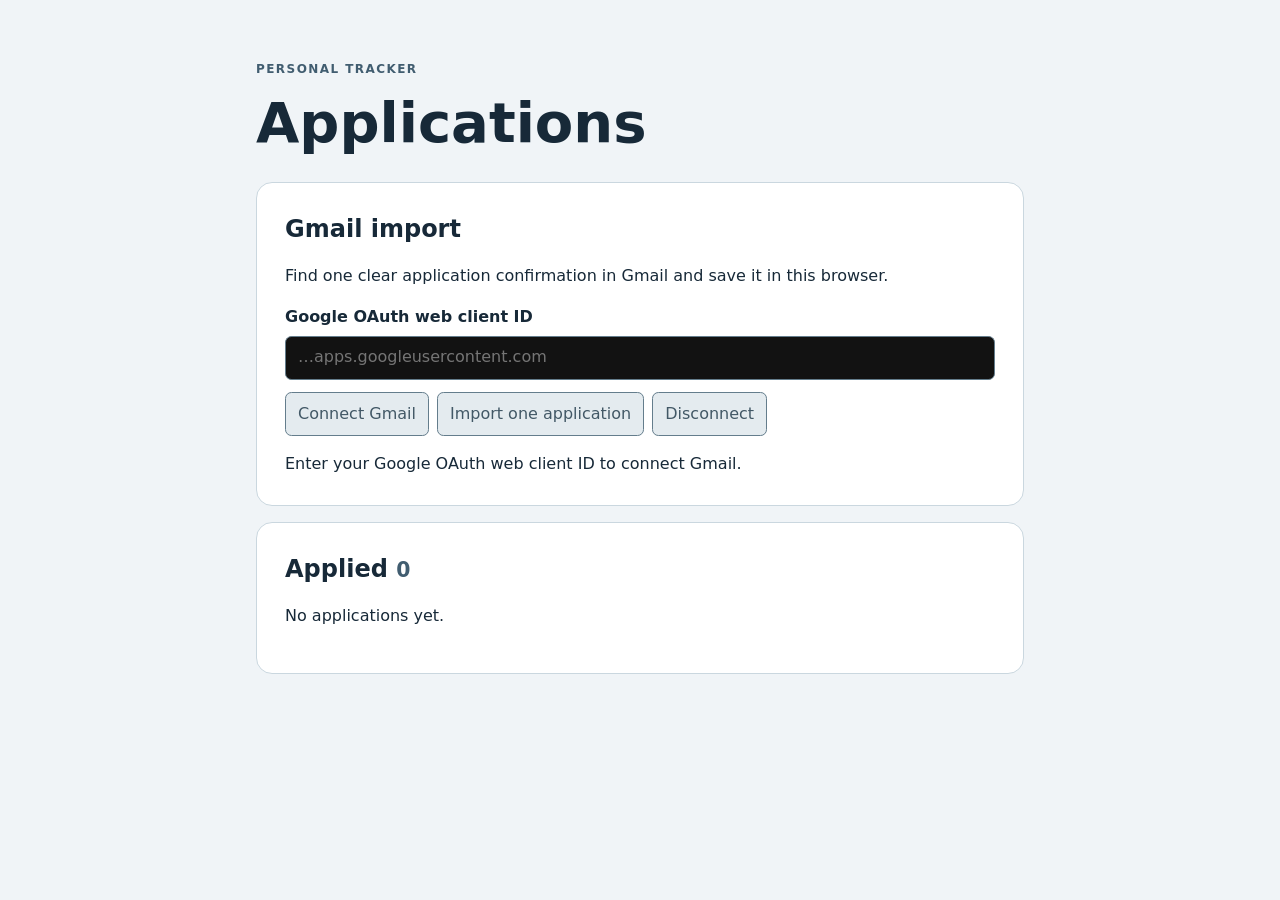
<file: index.html>
<!doctype html>
<html lang="en">
<meta charset="utf-8">
<meta name="referrer" content="no-referrer-when-downgrade">
<meta name="viewport" content="width=device-width, initial-scale=1">
<title>Application Tracker</title>
<link rel="stylesheet" href="./style.css">
<script src="https://accounts.google.com/gsi/client" async></script>
<script type="module" src="./app.js"></script>
<main>
  <header><p class="eyebrow">PERSONAL TRACKER</p><h1>Applications</h1></header>
  <section aria-labelledby="gmail-heading">
    <h2 id="gmail-heading">Gmail import</h2>
    <p>Find one clear application confirmation in Gmail and save it in this browser.</p>
    <label for="client-id">Google OAuth web client ID</label>
    <input id="client-id" type="text" spellcheck="false" autocomplete="off" placeholder="…apps.googleusercontent.com">
    <div class="actions">
      <button id="connect" type="button" disabled>Connect Gmail</button>
      <button id="import" type="button" disabled>Import one application</button>
      <button id="disconnect" type="button" disabled>Disconnect</button>
    </div>
    <p id="status" role="status">Loading saved applications…</p>
  </section>
  <section aria-labelledby="applied-heading">
    <h2 id="applied-heading">Applied <span id="count"></span></h2>
    <p id="empty">No applications yet.</p>
    <ul id="applications"></ul>
  </section>
</main>
</html>
</file>
<file: style.css>
:root { color-scheme: dark; font: 100%/1.55 system-ui, sans-serif; background: #f0f4f7; color: #172938; }
body { margin: 0; }
main { max-width: 48rem; margin: auto; padding: clamp(1rem, 4vw, 3rem); }
h1 { font-size: clamp(2rem, 7vw, 3.5rem); line-height: 1; margin: .3em 0 .55em; }
h2, h3 { margin: 0; }
.eyebrow { letter-spacing: .12em; font-size: .75rem; font-weight: 750; color: #415d70; }
section { padding: clamp(1rem, 4vw, 1.75rem); background: #fff; border: 1px solid #cad7df; border-radius: 1rem; margin-bottom: 1rem; }
label { display: block; font-weight: 650; }
input, button { font: inherit; box-sizing: border-box; border: 1px solid #647d8c; border-radius: .4rem; padding: .55rem .75rem; }
input { width: 100%; margin: .35rem 0 .75rem; }
.actions { display: flex; flex-wrap: wrap; gap: .5rem; }
button { background: #194b64; color: white; cursor: pointer; }
button:disabled { background: #e4ebef; color: #425866; cursor: default; }
a { color: #135678; }
:focus-visible { outline: 3px solid #ad5319; outline-offset: 3px; }
#status { margin-bottom: 0; }
#count { color: #415d70; font-size: .85em; }
ul { list-style: none; padding: 0; margin-bottom: 0; }
li { border-top: 1px solid #cad7df; padding: 1rem 0; overflow-wrap: anywhere; }
li:last-child { padding-bottom: 0; }
li p { margin: .25rem 0; }
</file>
